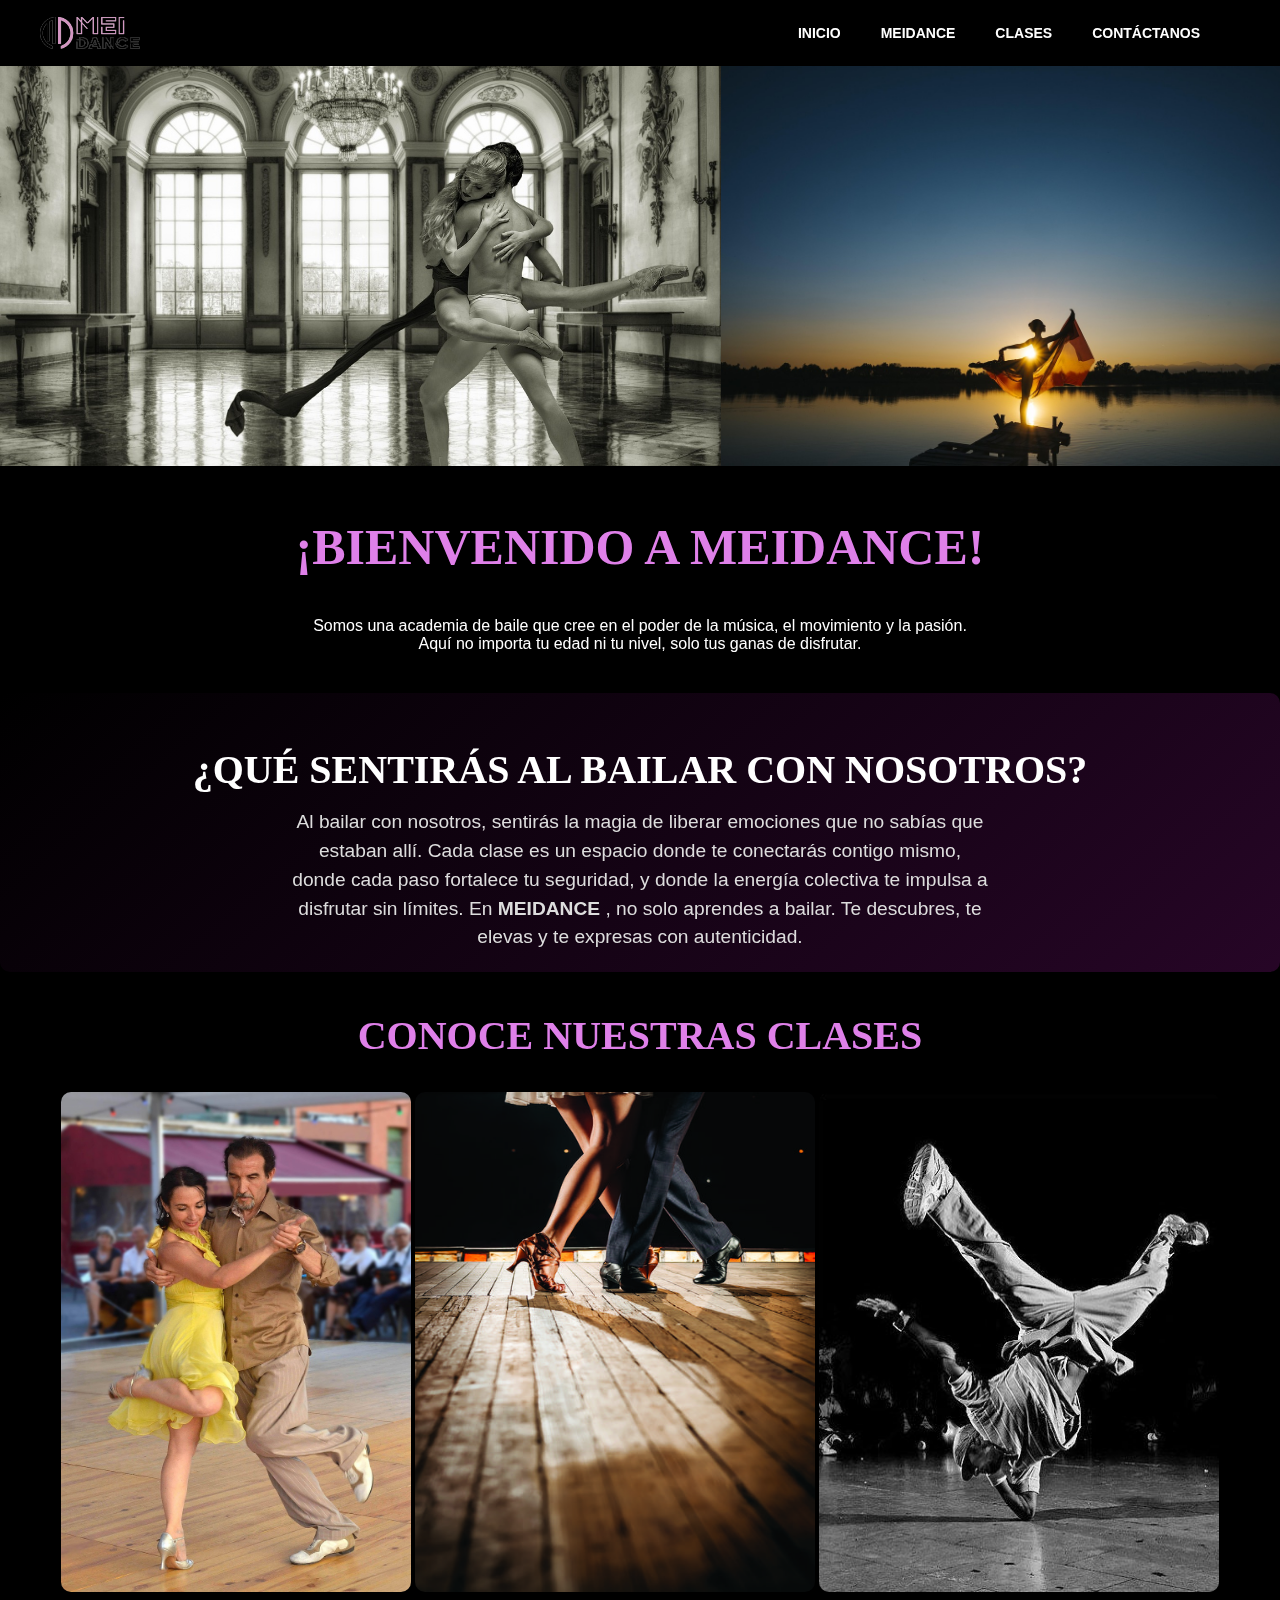
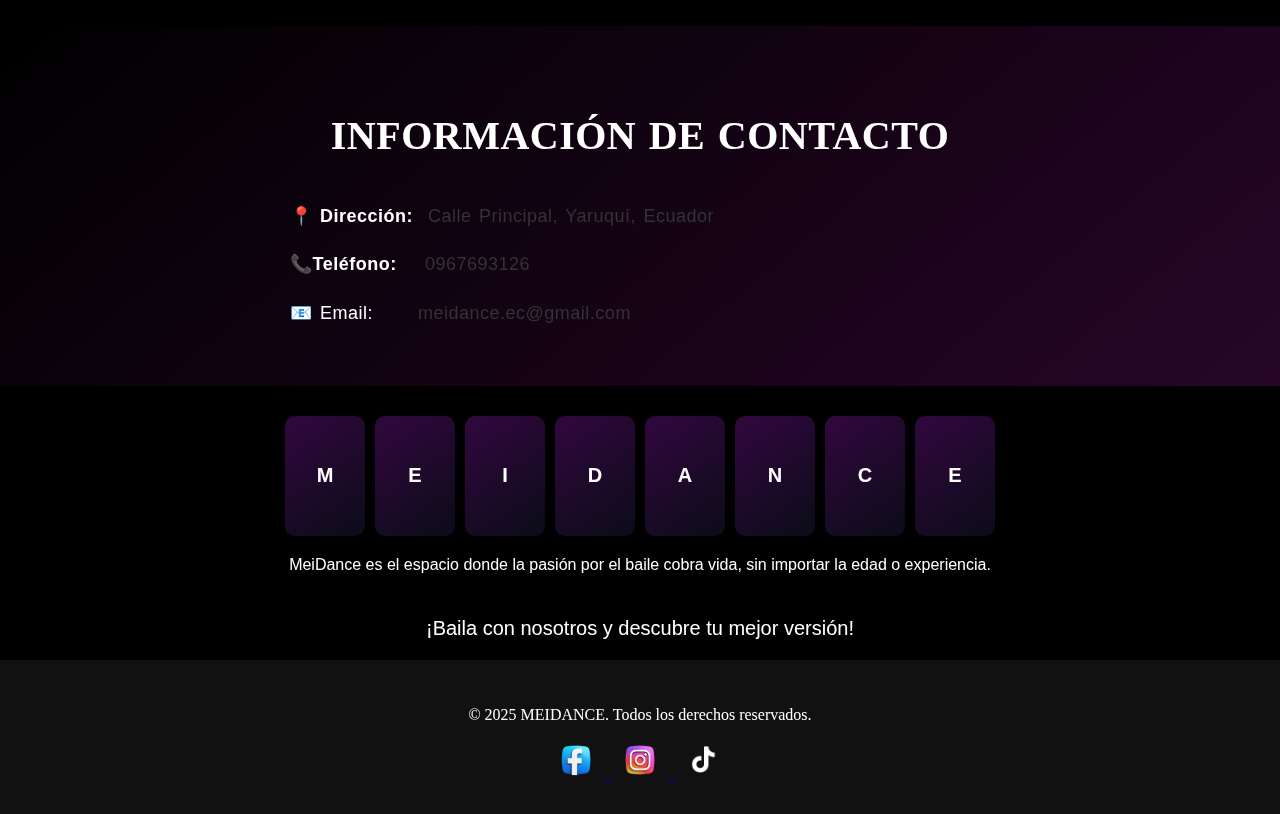
<file: proyecto/inicio.html>
<!DOCTYPE html>
<html lang="es">

<head>
  <meta charset="UTF-8">
  <meta name="author" content="Mailyn Preciado">
  <title>Meidance - Inicio</title>
  <link rel="stylesheet" href="/proyecto/styles.css">
  <link rel="icon" type="image/x-icon" href="/imagen/icono.png">
</head>

<body>
  <header class="main-header">
    <div class="logo">
      <img src="/imagen/Recurso 1@4x-100-Photoroom (2).png" alt="logo meidance" width="100">
    </div>
    <nav class="navbar">
      <a href="inicio.html">Inicio</a>
      <a href="meidance.html">Meidance</a>
      <a href="clases.html">Clases</a>
      <a href="contactanos.html">Contáctanos</a>
    </nav>
  </header>
  <div class="carrusel">
    <div class="carrusel-container">
      <img src="/imagen/carrusel/ballerina-2878011_1280.jpg" alt="Foto 1">
      <img src="/imagen/carrusel/ballerina-4362282_1280.jpg" alt="Foto 2">
      <img src="/imagen/carrusel/black-4906807_1280.jpg" alt="Foto 3">
      <img src="/imagen/carrusel/carnival-8062929_1280.jpg" alt="Foto 4">
      <img src="/imagen/carrusel/dance-5321562_1280.jpg" alt="Foto 5">
      <img src="/imagen/carrusel/dance-517682_1280.jpg" alt="Foto 6">
      <img src="/imagen/carrusel/dance-5321562_1280.jpg" alt="Foto 7">
      <img src="/imagen/carrusel/dance-6983578_1280.jpg" alt="Foto 8">
      <img src="/imagen/carrusel/couple-8498866_1280.jpg" alt="Foto 9">
      <img src="/imagen/carrusel/folk-dance-54530_1280.jpg" alt="Foto 10">
      <img src="/imagen/carrusel/ballerina-2878011_1280.jpg" alt="Foto 1">
      <img src="/imagen/carrusel/ballerina-4362282_1280.jpg" alt="Foto 2">
      <img src="/imagen/carrusel/black-4906807_1280.jpg" alt="Foto 3">
      <img src="/imagen/carrusel/carnival-8062929_1280.jpg" alt="Foto 4">
      <img src="/imagen/carrusel/dance-5321562_1280.jpg" alt="Foto 5">
      <img src="/imagen/carrusel/dance-517682_1280.jpg" alt="Foto 6">
      <img src="/imagen/carrusel/dance-5321562_1280.jpg" alt="Foto 7">
      <img src="/imagen/carrusel/dance-6983578_1280.jpg" alt="Foto 8">
      <img src="/imagen/carrusel/couple-8498866_1280.jpg" alt="Foto 9">
      <img src="/imagen/carrusel/folk-dance-54530_1280.jpg" alt="Foto 10">
    </div>
  </div>
  <section class="bienvenida">
    <h2 style="text-align: center; color: #df80e9; font-family: 'Playfair Display', serif;">¡BIENVENIDO A MEIDANCE!</h2>
    <p style="text-align: center; font-family: popins, sans-serif; max-width: 800px; margin: auto;">
      Somos una academia de baile que cree en el poder de la música, el movimiento y la pasión.<br>Aquí no importa tu
      edad ni tu nivel, solo tus ganas de disfrutar.
    </p>
  </section>
  <section class="sentimientos">
    <h2 style="text-align: center; font-family: 'Playfair Display', serif; color: #ffffff;">¿QUÉ SENTIRÁS AL BAILAR CON
      NOSOTROS?</h2>
    <p style="text-align: center; font-family: Poppins, sans-serif; color: #ddd; max-width: 700px; margin: 0 auto;">
      Al bailar con nosotros, sentirás la magia de liberar emociones que no sabías que estaban allí. Cada clase es un
      espacio donde te conectarás contigo mismo, donde cada paso fortalece tu seguridad, y donde la energía colectiva te
      impulsa a disfrutar sin límites.
      En <strong> MEIDANCE </strong>, no solo aprendes a bailar. Te descubres, te elevas y te expresas con autenticidad.
    </p>
  </section>


  <section id="clases">
    <h2 style="text-align: center;font-family:'Playfair Display',serif; font-size: 40px; color: #df80e9;">CONOCE
      NUESTRAS CLASES</h2>
    <div class="clases">
      <a href="clases.html"><img src="/imagen/dance-661553_1280.jpg" alt="Salsa" width="350" height="500"
          style="border-radius: 10px;"></a>
      <a href="clases.html"><img src="/imagen/bachata.png" alt="Bachata" width="400" height="500"
          style="border-radius: 10px;"></a>
      <a href="clases.html"><img src="/imagen/hiphop.png" alt="Hip Hop" width="400" height="500"
          style="border-radius: 10px;"></a>
    </div>
  </section>


  <section class="contacto" style="padding: 40px 20px; background: linear-gradient(140deg, #000000cc, #300730cc);">
    <h2
      style="text-align: center; font-family:'Playfair Display', serif; font-size: 40px; color: #ffffff; margin-bottom: 30px;">
      INFORMACIÓN DE CONTACTO
    </h2>
    <div
      style="max-width: 700px; margin: auto; font-family: 'Poppins', sans-serif; font-size: 18px; line-height: 1.6; color: #333;">
      <p style="display: flex; align-items: center; margin-bottom: 20px;">
        <span style="color: #ffffff; font-weight: bold; min-width: 120px;">📍 Dirección:</span>
        &nbsp; Calle Principal, Yaruquí, Ecuador
      </p>
      <p style="display: flex; align-items: center; margin-bottom: 20px;">
        <span style="color: #ffffff; font-weight: bold; min-width: 120px;">📞Teléfono:</span>
        &nbsp;&nbsp;0967693126
      </p>
      <p style="display: flex; align-items: center;">
        <span style="color: #ffffff;">📧 Email:</span>
        &nbsp;&nbsp;&nbsp;&nbsp;&nbsp;&nbsp;meidance.ec@gmail.com
      </p>
    </div>
  </section>
  <section class="inspiracion">
    <section class="inspiracion">
      <div class="teclado-musical">
        <button data-sonido="cumbia">M</button>
        <button data-sonido="salsa">E</button>
        <button data-sonido="urbano">I</button>
        <button data-sonido="hiphop">D</button>
        <button data-sonido="bachata">A</button>
        <button data-sonido="breakdance">N</button>
        <button data-sonido="reggaeton">C</button>
        <button data-sonido="techno">E</button>
      </div>
    </section>
    <script src="/proyecto/js/script.js"></script>
    <section class="inspiracion">
      <p style="font-family:'Poppins',sans-serif;">MeiDance es el espacio donde la pasión por el baile cobra vida, sin
        importar la edad o
        experiencia.</p>
      <p style="font-family: 'Poppins', sans-serif; font-size: 20px;"> <br>¡Baila con nosotros y descubre tu mejor
        versión!</p>
    </section>
    <footer class="footer" style="background-color: #111; color: white; padding: 30px 0; text-align: center;">
  <p>&copy; 2025 MEIDANCE. Todos los derechos reservados.</p>
  <div style="margin-top: 10px;">
    <!-- Enlace a Facebook -->
    <a href="https://www.facebook.com/" target="_blank">
      <img src="/imagen/facebook.png" alt="Facebook" style="width: 40px; height: 40px; margin: 0 10px;">
    </a>

    <!-- Enlace a Instagram -->
    <a href="https://www.instagram.com/" target="_blank">
      <img src="/imagen/instagram.png" alt="Instagram" style="width: 40px; height: 40px; margin: 0 10px;">
    </a>

    <!-- Enlace a TikTok -->
    <a href="https://www.tiktok.com/@tu-usuario-tiktok" target="_blank">
      <img src="/imagen/tiktok.png" alt="TikTok" style="width: 40px; height: 40px; margin: 0 10px;">
    </a>
  </div>
</footer>

</body>

</html>
</file>
<file: proyecto/styles.css>
body {
  background-color: black;
  color: white;
}

.clases {
  background-color: #000000;
  color: white;
}

.inspiracion {
  text-align: center;
}

.social-icons {
  justify-content: right;
}

.logo-container {
  text-align: center;
}

.navbar {
  text-align: center;
}

.meidance-intro {
  background-color: #000000;
  color: white;
}

.contacto {
  line-height: 1.8;
  letter-spacing: 0.5px;
  word-spacing: 2px;
  margin: 30px 0;
}

.social-icons {
  display: flex;
  justify-content: right;
  gap: 10px;
}

.phone-number {
  text-align: center;
}

.clases {
  text-align: center;
}

.nav-meidance {
  text-align: center;
}

@font-face {
  font-family: 'Kirsty';
  src: url('/fonts/Kirsty\ Rg.otf') format('opentype');
}

.founder-image {
  text-align: center;
}

.tabla-clases {
  text-align: center;
  border-color: white;
}

.tabla-clases table {
  width: 100%;
  max-width: 800px;
  border-collapse: collapse;
  border-color: white;
  margin: 0 auto;
  display: table;

}

.tabla-clases table,
.tabla-clases th,
.tabla-clases td {
  border: 1px solid #D68FF4;
  /* Cambia el color si deseas */
  border-collapse: collapse;
}

.clase {
  text-align: left;
  color: white;
}
.video {
  text-align: center;
}
.contenedor {
  width: 100%;
  max-width: 1200px;
  margin: 0 auto;
  padding: 20px;
}
.main-header {
  display: flex;
  justify-content: space-between;
  align-items: center;
  background-color: #000000;
  color: white;
  padding: 10px 40px;
  border-bottom: none;
}
.logo {
  display: flex;
  align-items: center;
  gap: 15px;
  filter: drop-shadow(0 0 0.12px rgba(255, 255, 255, 0.8));
}
.navbar {
  display: flex;
  justify-content: center;  /* Centra horizontalmente */
  align-items: center;
  gap: 40px;                /* Espacio entre los enlaces */
  padding: 15px 40px;
}
.navbar a {
  text-decoration: none;
  color: #fff;  /* Cambia si quieres otro color */
  font-family: popins, sans-serif; /* Cambia la fuente si es necesario */
  font-weight: bolder;
  font-size: 14px;
  transition: color 0.3s ease;
  text-transform: uppercase;
}
.navbar a:hover {
  color: #df80e9; /* Efecto al pasar el mouse */
}
body {
  padding: top 0;; /* Ajusta al alto real del header */
}
.founder-image{
  width: 100%;
  max-width: 120px;
  height: auto;
}
.founder section {
  max-width: 1200px;
  margin: 0 auto;
  padding: 20px;
}
html body {
  margin: 0;
  padding: 0;
}
.carrusel {
  width: 100%;
  overflow: hidden;
  background-color: black;;
  height: auto /* Ajusta según tus imágenes */
}
.carrusel-container {
  display: flex;
  width: 300%;
  animation: slide 60s infinite linear;
}
.carrusel-container img {
  width: 100%;
  height: 400px;
  object-fit: cover;
}
/* Animación del carrusel */
@keyframes slide {
  0%   { transform: translateX(0%); }
  33%  { transform: translateX(-100%); }
  66%  { transform: translateX(-200%); }
  100% { transform: translateX(0%); }
}
@font-face {
  font-family: 'Cocogoose';
  src: url(/fonts/Cocogoose-Pro-Bold-trial.ttf) format('truetype');
}
.sentimientos {
  background: linear-gradient(140deg, #000000cc, #300730cc);
  padding: 20px 20px;
  border-radius: 10px;
  margin: 40px auto;
  max-width: 100%;
  color: #fff;
  box-shadow: 0 6px 15px rgba(0,0,0,0.3);
}
.sentimientos h2 {
  margin-bottom: 15px;
  font-weight: 700;
  font-size: 40px;
}
.sentimientos p {
  font-size: 1.2rem;
  line-height: 1.5;
}
.bienvenida h2 {
  font-size: 50px;
}
#clases img {
  transition: transform 0.4s ease, box-shadow 0.4s ease;
}
.clases img:hover {
  transform: scale(1.05);
  box-shadow: 0 10px 20px rgba(0,0,0,0.3);
}
.teclado-musical {
  display: flex;
  justify-content: center;
  gap: 10px;
  margin-bottom: 20px;
}

.teclado-musical button {
  width: 80px;
  height: 120px;
  font-size: 20px;
  font-weight: bold;
  color: white;
  background: linear-gradient(145deg, #32073f, #0b0c18);
  border: none;
  border-radius: 10px;
  cursor: pointer;
  transition: transform 0.2s ease;
}

.teclado-musical button:hover {
  transform: scale(1.05);
  background: linear-gradient(145deg, #572d8f, #803c74);
}
.founder-section {
  display: flex;
  flex-wrap: wrap;
  justify-content: center;
  align-items: center;
  gap: 40px;
  padding: 40px 20px;
  position: relative;
  z-index: 1;
}

.founder-image img {
  max-width: 250px;
  width: 100%;
  border-radius: 15px;
  box-shadow: 0 4px 15px rgba(0, 0, 0, 0.3);
  position: relative;
  z-index: 0;
}

.founder-details {
  max-width: 300px;
  font-family: 'Poppins', sans-serif;
  color: white;
  background-color: rgba(0, 0, 0, 0.5); /* Opcional: fondo para mejor lectura */
  padding: 20px;
  border-radius: 10px;
  z-index: 2;
  position: relative;
  text-align: left;
}
.founder-section {
  animation: fadeIn 1.5s ease-in;
}

@keyframes fadeIn {
  from { opacity: 0; transform: translateY(30px); }
  to { opacity: 1; transform: translateY(0); }
}
.btn-conocer {
  display: inline-block;
  background-color: #df80e9;
  color: white;
  padding: 10px 20px;
  border-radius: 25px;
  text-decoration: none;
  font-weight: bold;
  transition: background-color 0.3s ease;
}
.btn-conocer:hover {
  background-color: #b85acb;
}
.founder-details:hover {
  transform: scale(1.05);
  background-color: rgba(255, 255, 255, 0.1);
  transition: transform 0.3s ease, background-color 0.3s ease;
}
.fundadora {
  background: linear-gradient(135deg, #df80e9 10%, #80d6ff 90%);
  padding: 60px 20px;
  color: white;
}
.frase-mailyn {
  font-style: italic;
  text-align: center;
  margin-top: 20px;
  color: #fff7fb;
}
/* Estilos del modal */
.modal {
  display: none;
  position: fixed;
  z-index: 100;
  left: 0;
  top: 0;
  width: 100%;
  height: 100%;
  overflow: auto;
  background-color: rgba(0,0,0,0.6);
}

.modal-contenido {
  background-color: #000;
  margin: 10% auto;
  padding: 30px;
  border-radius: 15px;
  width: 80%;
  max-width: 500px;
  text-align: center;
  font-family: 'Poppins', sans-serif;
  position: relative;
  box-shadow: 0 5px 20px rgba(0,0,0,0.3);
}

.cerrar {
  color: #aaa;
  position: absolute;
  top: 10px;
  right: 20px;
  font-size: 28px;
  cursor: pointer;
}

.cerrar:hover {
  color: #000;
}

/* Botón */
.btn-conocer {
  display: block;
  margin: 20px auto;
  background-color: #df80e9;
  color: white;
  border: none;
  padding: 12px 24px;
  border-radius: 30px;
  font-size: 16px;
  cursor: pointer;
  transition: background-color 0.3s;
}

.btn-conocer:hover {
  background-color: #c766d1;
}

.filosofia-meidance {
  padding: 40px 20px;
  background-image: (url('/imagen/dance-5012264_1280.jpg'));
}

.filosofia-grid {
  display: grid;
  grid-template-columns: repeat(auto-fit, minmax(280px, 1fr));
  gap: 20px;
  margin-top: 30px;
}

.filosofia-card {
  background-color: rgb(0, 0, 0);
  padding: 25px;
  border-radius: 20px;
  box-shadow: 0 8px 20px rgba(0, 0, 0, 0.1);
  text-align: center;
  transition: transform 0.3s ease, box-shadow 0.3s ease;
}

.filosofia-card:hover {
  transform: translateY(-5px);
  box-shadow: 0 10px 25px rgba(223, 128, 233, 0.3);
}

.filosofia-card h3 {
  color: #df80e9;
  margin-bottom: 15px;
}
.porque-meidance {
  padding: 60px 20px;
  background-color: black;
  text-align: center;
}

.razones-grid {
  display: grid;
  grid-template-columns: repeat(3, 1fr);
  gap: 30px;
  max-width: 1200px;
  margin: 40px auto;
}

.razon {
  background-color: black;
  border-radius: 20px;
  padding: 25px;
  box-shadow: 0 8px 18px rgba(0, 0, 0, 0.07);
  transition: transform 0.3s ease;
}

.razon:hover {
  transform: translateY(-8px);
}

.razon img {
  width: 60px;
  height: 60px;
  margin-bottom: 15px;
}

.razon h3 {
  color: #df80e9;
  font-family: 'Playfair Display',serif;
  margin-bottom: 10px;
  font-size: 30px;
}

.razon p {
  font-family: 'Poppins', sans-serif;
  color: #ffffff;
  font-size: 18px;
}

/* Responsive para celulares */
@media (max-width: 768px) {
  .razones-grid {
    grid-template-columns: 1fr;
  }
}
.razon img {
  width: 60px;
  height: 60px;
  margin-bottom: 15px;
  transition: transform 0.3s ease; /* suavidad al hacer hover */
}

.razon:hover img {
  transform: scale(2.0); /* agranda la imagen al 120% */
}

.clases-carrusel {
  padding: 40px 20px;
  text-align: center;
}

.clases-carrusel h2 {
  font-family: 'Playfair Display', serif;
  font-size: 2.8em;
  margin-bottom: 10px;
  color: #663399;
}

.clases-carrusel p {
  font-family: 'Poppins', sans-serif;
  font-size: 1.2em;
  margin-bottom: 30px;
  color: #ffffff;
}

.carrusel {
  display: flex;
  overflow-x: auto;
  gap: 20px;
  scroll-behavior: smooth;
  padding-bottom: 10px;
}

.carrusel::-webkit-scrollbar {
  height: 8px;
}

.carrusel::-webkit-scrollbar-thumb {
  background: #663399cc;
  border-radius: 4px;
}

.item-carrusel {
  position: relative;
  min-width: 250px;
  height: 350px;
  border-radius: 15px;
  overflow: hidden;
  cursor: pointer;
  box-shadow: 0 8px 15px rgba(0,0,0,0.2);
  flex-shrink: 0;
  transition: transform 0.3s ease;
}

.item-carrusel img {
  width: 100%;
  height: 100%;
  object-fit: cover;
  display: block;
  border-radius: 15px;
  transition: transform 0.3s ease;
}

.item-carrusel:hover img,
.item-carrusel:focus img {
  transform: scale(1.1);
}

.overlay {
  position: absolute;
  bottom: 0;
  background: rgba(102, 51, 153, 0.85);
  color: white;
  width: 100%;
  padding: 20px;
  opacity: 0;
  transform: translateY(100%);
  transition: all 0.3s ease;
  border-radius: 0 0 15px 15px;
}

.item-carrusel:hover .overlay,
.item-carrusel:focus .overlay {
  opacity: 1;
  transform: translateY(0);
}

.overlay h3 {
  margin: 0 0 8px;
  font-family: 'Playfair Display', serif;
  font-size: 1.6em;
  color: black;
}

.overlay p {
  font-family: 'Poppins', sans-serif;
  font-size: 1em;
  margin: 0;
}

.tabla-clases {
  background-color: #000000;
  padding: 40px 20px;
  text-align: center;
}

.tabla-clases h2 {
  color: #c94edf;
  font-family: 'Playfair Display',serif;
  letter-spacing: 2px;
  font-size: 50px;
}

table {
  margin: 0 auto;
  width: 90%;
  border-collapse: collapse;
  box-shadow: 0 3px 10px rgba(0, 0, 0, 0.1);
}

th,
td {
  border: 1px solid #e5d4ed;
  padding: 12px;
  text-align: center;
}

th {
  background-color: #df80e9;
  color: white;
}

tr:nth-child(even) {
  background-color: #000000;
}
.test-baile {
  background-color: #000000;
  padding: 60px 20px;
  text-align: center;
  font-family: 'Poppins', sans-serif;
}

.test-baile h2 {
  color: #df80e9;
  font-family: 'Playfair Display', serif;
  font-size: 50px;
  margin-bottom: 10px;
}

.test-baile .pregunta {
  margin: 20px 0;
}

.test-baile select {
  padding: 10px;
  font-size: 1em;
  border-radius: 8px;
  border: 1px solid #ccc;
}

.test-baile button {
  margin-top: 20px;
  background-color: #df80e9;
  color: white;
  border: none;
  padding: 12px 24px;
  font-size: 1em;
  border-radius: 10px;
  cursor: pointer;
  transition: background 0.3s;
}

.test-baile button:hover {
  background-color: #b85ecb;
}

.resultado {
  margin-top: 30px;
  font-size: 1.3em;
  color: #5c1e77;
  font-weight: bold;
}

.btn-volver-container {
  text-align: center;
  margin: 40px 0;
}

.btn-volver {
  background: linear-gradient(to right, #a770ef, #df80e9);
  color: white;
  padding: 12px 25px;
  text-decoration: none;
  font-family: 'Poppins', sans-serif;
  font-size: 16px;
  border-radius: 30px;
  transition: transform 0.3s ease, box-shadow 0.3s ease;
  display: inline-block;
  box-shadow: 0 4px 12px rgba(167, 112, 239, 0.4);
}

.btn-volver:hover {
  transform: scale(1.05);
  box-shadow: 0 6px 20px rgba(167, 112, 239, 0.6);
}
.animacion-despedida {
  text-align: center;
  margin-top: 50px;
  font-family: 'Poppins', sans-serif;
  font-size: 26px;
  color: #a770ef;
  opacity: 0;
  animation: aparecer 2s ease-out forwards, rebote 1.5s infinite alternate;
}

/* Fade in y entrada suave */
@keyframes aparecer {
  from {
    opacity: 0;
    transform: translateY(40px);
  }
  to {
    opacity: 1;
    transform: translateY(0);
  }
}

/* Rebote suave */
@keyframes rebote {
  0% {
    transform: translateY(0);
  }
  100% {
    transform: translateY(-8px);
  }
}
</file>
